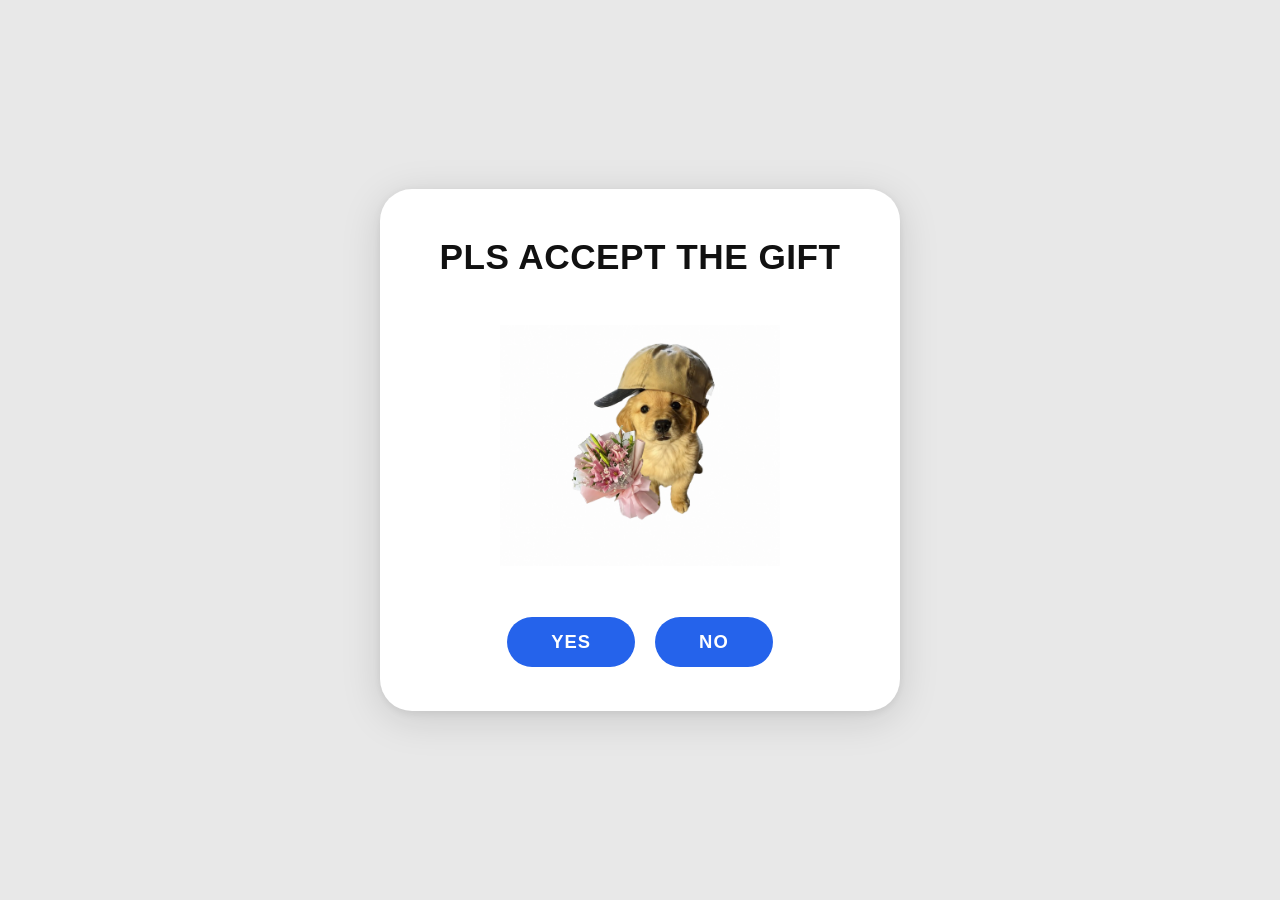
<file: index.html>
<!DOCTYPE html>
<html lang="en">
<head>
  <meta charset="UTF-8" />
  <meta name="viewport" content="width=device-width, initial-scale=1.0" />
  <title>PLS ACCEPT THE GIFT</title>
  <link rel="stylesheet" href="style.css" />
</head>
<body>
  <div class="card">
    <h1 class="title">PLS ACCEPT THE GIFT</h1>
    <img src="assets/dog1.png" alt="puppy with flowers" class="dog-img" />
    <div class="btn-row">
      <button class="btn btn-yes" onclick="goYes()">YES</button>
      <button class="btn btn-no" onclick="goNo()">NO</button>
    </div>
  </div>
  <script src="main.js"></script>
</body>
</html>
</file>
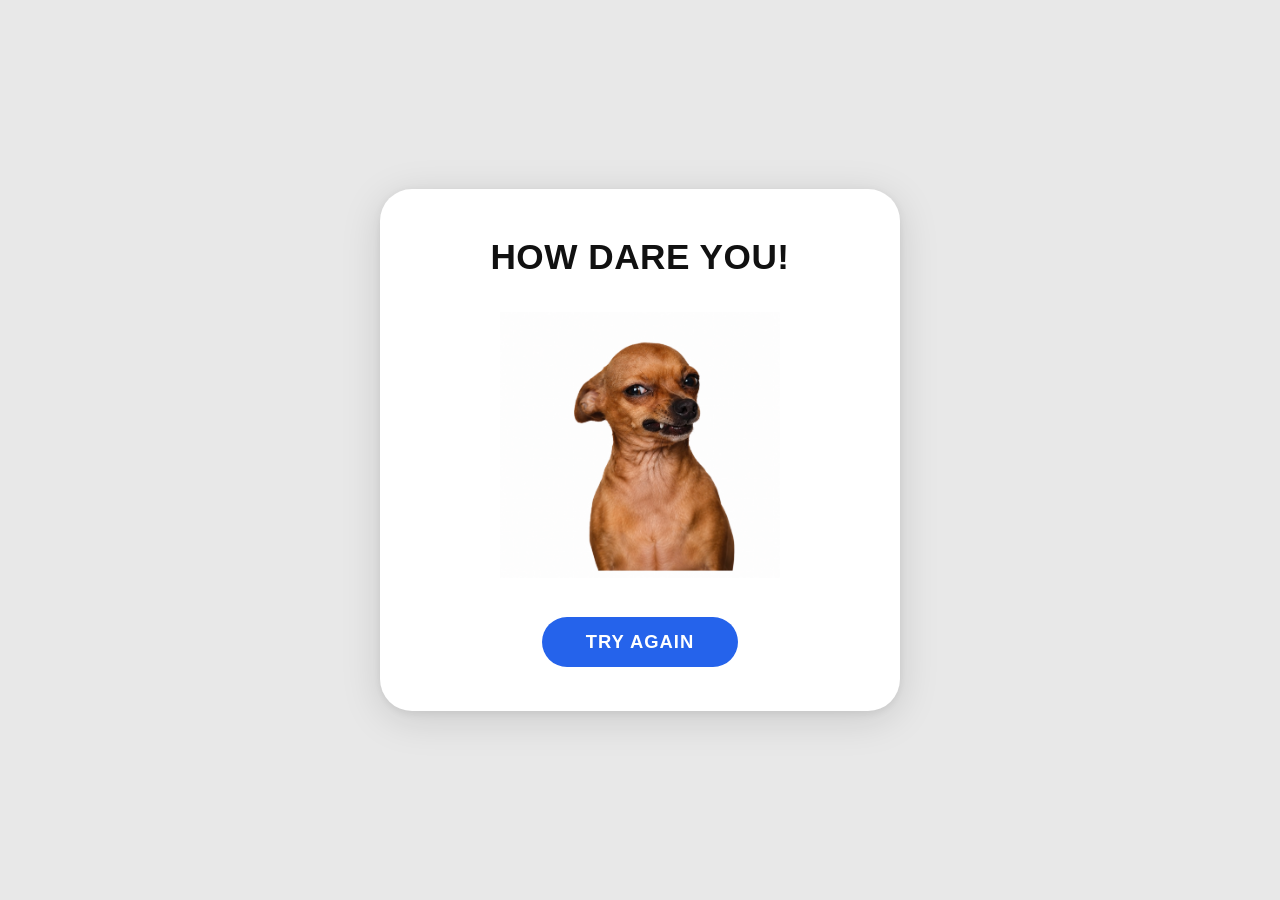
<file: page2.html>
<!DOCTYPE html>
<html lang="en">
<head>
  <meta charset="UTF-8" />
  <meta name="viewport" content="width=device-width, initial-scale=1.0" />
  <title>HOW DARE YOU!</title>
  <link rel="stylesheet" href="style.css" />
</head>
<body>
  <div class="card">
    <h1 class="title">HOW DARE YOU!</h1>
    <img src="assets/dog2.png" alt="angry dog" class="dog-img" />
    <div class="btn-row">
      <button class="btn btn-try" onclick="tryAgain()">TRY AGAIN</button>
    </div>
  </div>
  <script src="main.js"></script>
</body>
</html>
</file>
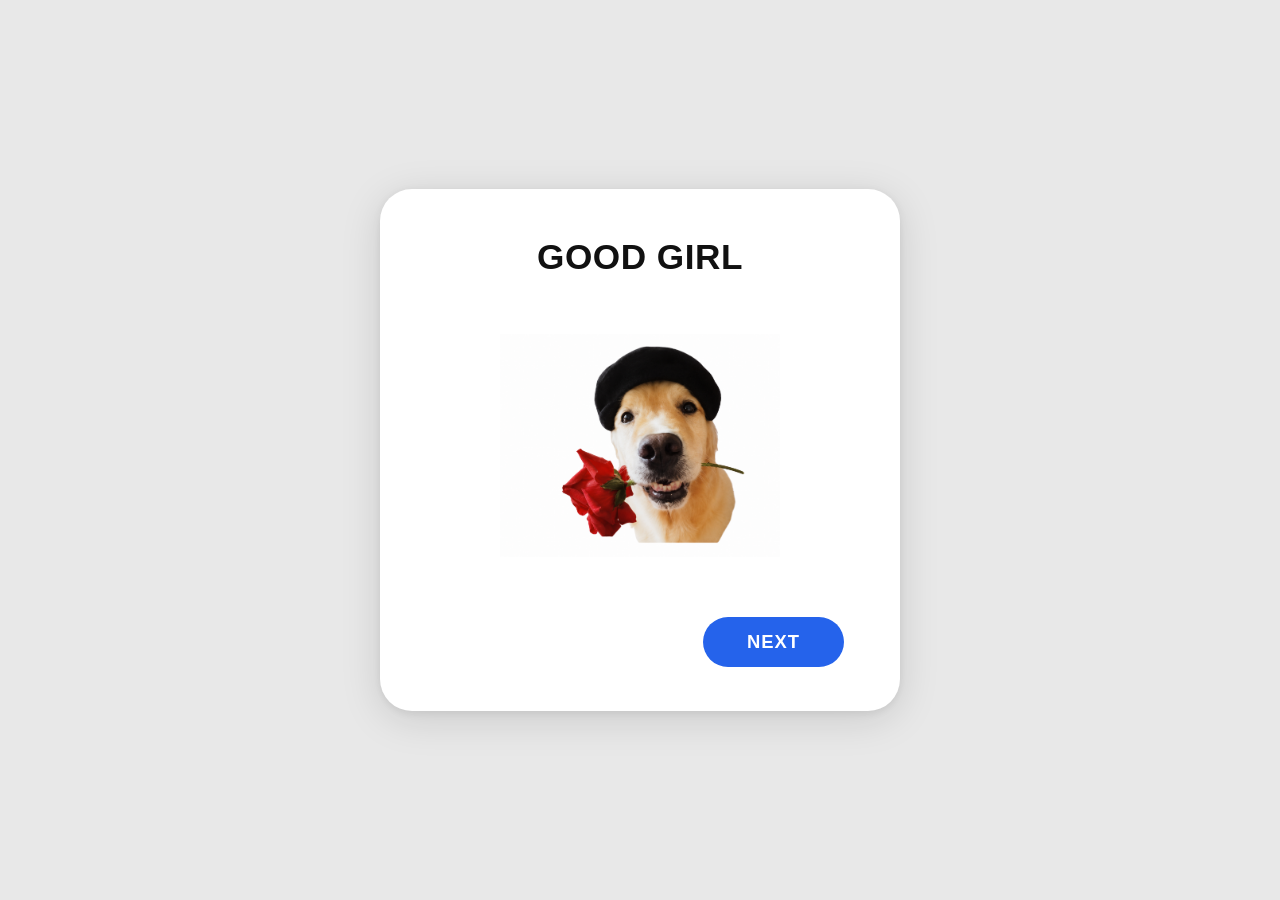
<file: page3.html>
<!DOCTYPE html>
<html lang="en">
<head>
  <meta charset="UTF-8" />
  <meta name="viewport" content="width=device-width, initial-scale=1.0" />
  <title>GOOD GIRL</title>
  <link rel="stylesheet" href="style.css" />
</head>
<body>
  <div class="card">
    <h1 class="title">GOOD GIRL</h1>
    <img src="assets/dog3.png" alt="good dog with rose" class="dog-img" />
    <div class="btn-row btn-row-right">
      <button class="btn btn-next" onclick="goNext()">NEXT</button>
    </div>
  </div>
  <script src="main.js"></script>
</body>
</html>
</file>
<file: style.css>
* {
  margin: 0;
  padding: 0;
  box-sizing: border-box;
}

body {
  min-height: 100vh;
  display: flex;
  align-items: center;
  justify-content: center;
  background: #e8e8e8;
  font-family: 'Arial Black', Arial, sans-serif;
}

.card {
  background: #ffffff;
  border-radius: 32px;
  padding: 48px 56px 44px;
  display: flex;
  flex-direction: column;
  align-items: center;
  width: 92%;
  max-width: 520px;
  box-shadow: 0 8px 40px rgba(0,0,0,0.13), 0 2px 8px rgba(0,0,0,0.07);
}

.title {
  font-size: 2.2rem;
  font-weight: 900;
  color: #111;
  text-align: center;
  margin-bottom: 28px;
  letter-spacing: 0.5px;
  text-transform: uppercase;
  line-height: 1.15;
}

.dog-img {
  width: 280px;
  height: 280px;
  object-fit: contain;
  margin-bottom: 32px;
}

.btn-row {
  display: flex;
  gap: 20px;
  justify-content: center;
  width: 100%;
}

.btn-row-right {
  justify-content: flex-end;
}

.btn {
  padding: 14px 44px;
  font-size: 1.15rem;
  font-weight: 700;
  border: none;
  border-radius: 30px;
  cursor: pointer;
  text-transform: uppercase;
  letter-spacing: 1px;
  transition: opacity 0.15s;
  background: #2563eb;
  color: #fff;
}

.btn:active {
  opacity: 0.8;
}

/* ── Video page ── */
body.video-page {
  background: #000;
  margin: 0;
  padding: 0;
  display: block;
  overflow: hidden;
}

/* Tap-to-start screen */
#tap-start {
  position: fixed;
  inset: 0;
  background: #000;
  display: flex;
  align-items: center;
  justify-content: center;
  z-index: 1000;
  cursor: pointer;
}

#tap-text {
  color: #fff;
  font-family: 'Arial Black', Arial, sans-serif;
  font-size: 1.8rem;
  font-weight: 900;
  text-align: center;
  padding: 0 32px;
  animation: pulse 1.5s ease-in-out infinite;
}

@keyframes pulse {
  0%, 100% { opacity: 1; transform: scale(1); }
  50%       { opacity: 0.6; transform: scale(0.97); }
}

/* Countdown overlay */
#countdown-overlay {
  position: fixed;
  inset: 0;
  background: #000;
  display: flex;
  flex-direction: column;
  align-items: center;
  justify-content: center;
  z-index: 999;
}

#countdown-label {
  color: #fff;
  font-family: 'Arial Black', Arial, sans-serif;
  font-size: 2rem;
  font-weight: 900;
  margin-bottom: 32px;
  text-align: center;
  padding: 0 24px;
}

#countdown-number {
  color: #fff;
  font-family: 'Arial Black', Arial, sans-serif;
  font-size: 9rem;
  font-weight: 900;
  line-height: 1;
  animation: pop 0.4s ease;
}

@keyframes pop {
  0%   { transform: scale(1.6); opacity: 0; }
  100% { transform: scale(1);   opacity: 1; }
}

/* Video: hidden until .visible is added */
#gift-video {
  display: none;
  position: fixed;
  top: 0; left: 0;
  /* iOS Safari fix: use -webkit-fill-available instead of 100vh */
  width: 100%;
  height: 100vh;
  height: -webkit-fill-available;
  object-fit: contain;
  background: #000;
}

#gift-video.visible {
  display: block;
}

/* Mobile */
@media (max-width: 480px) {
  .card {
    padding: 36px 22px 32px;
  }
  .title {
    font-size: 1.55rem;
  }
  .dog-img {
    width: 220px;
    height: 220px;
  }
  .btn {
    padding: 12px 32px;
    font-size: 1rem;
  }
  #countdown-label {
    font-size: 1.5rem;
  }
  #countdown-number {
    font-size: 7rem;
  }
  #tap-text {
    font-size: 1.4rem;
  }
}
</file>
